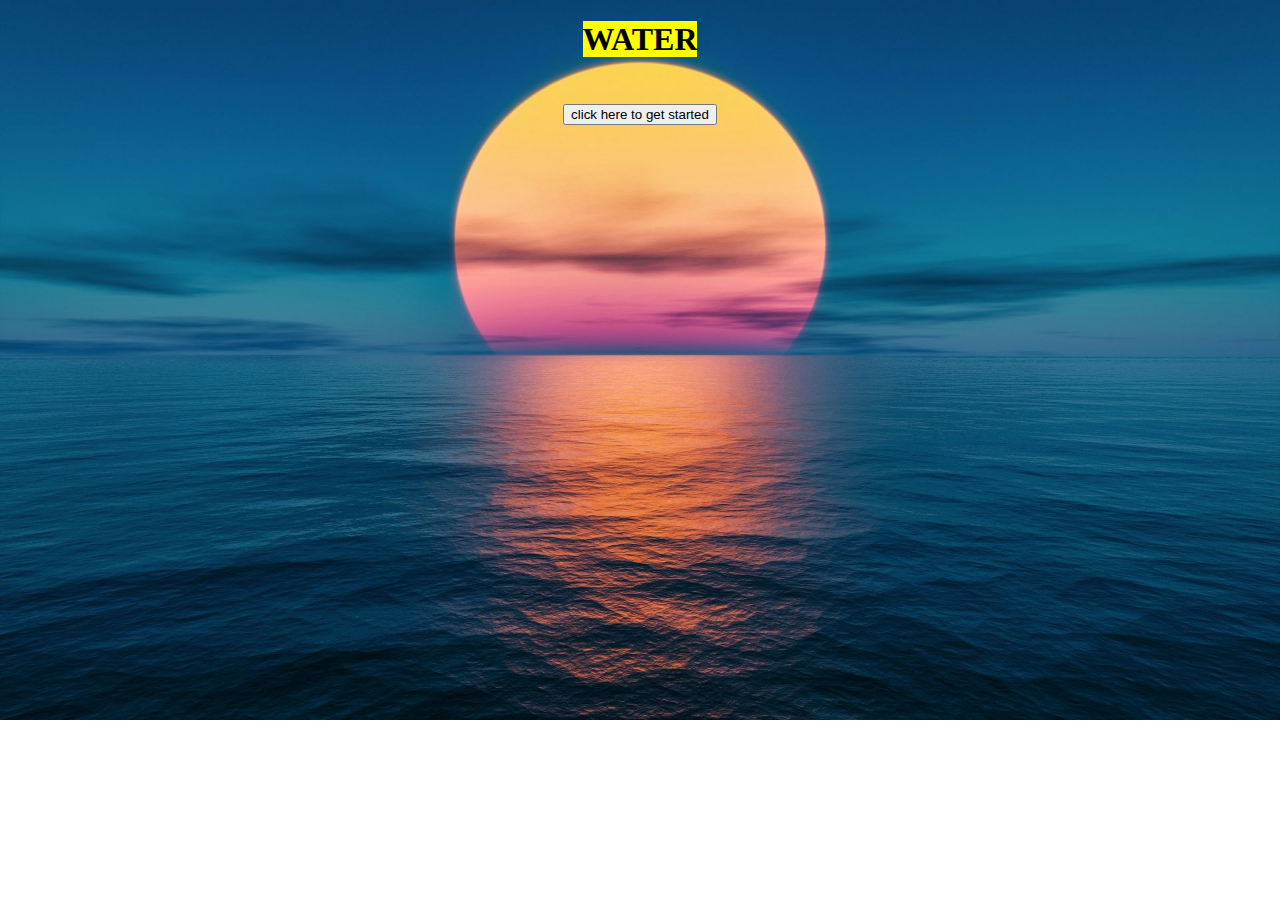
<file: index.html>
<!DOCTYPE html>
<html>
<head>
    <style>
		body {
			background-image:url('w.20.jpg');
			background-repeat: no-repeat;
			background-size: cover;
		}
	</style>
</head>
<body>  
<h1><center><mark>WATER</mark> </center>
<p><center><button onclick="document.location='w.3.html'">click here to get started</center></p>


	
</body>
</html>
</file>
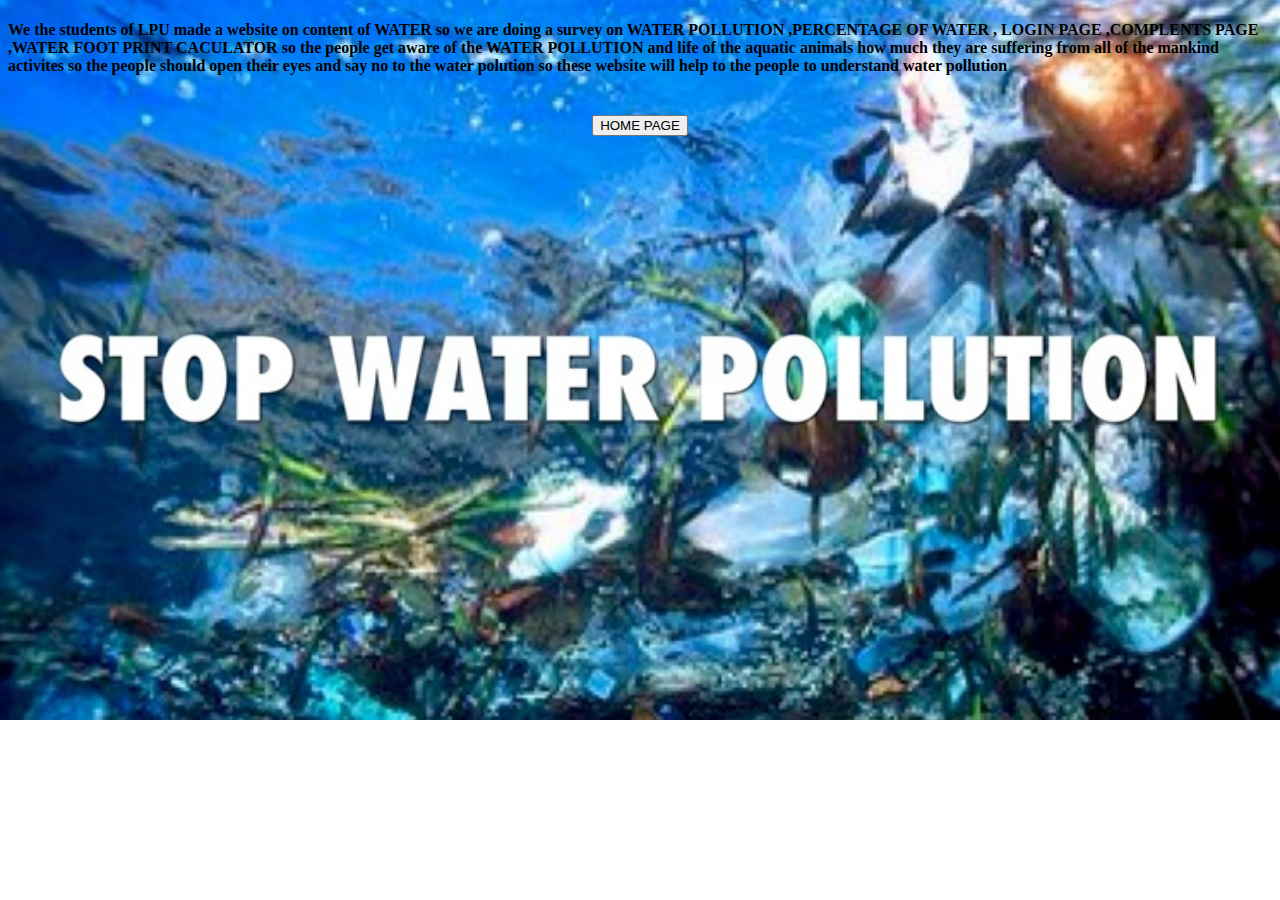
<file: 1 page.html>
<!doctype html>
<html>
    <head>
        <style>
            body {
                background-image:url('w.23.webp');
                background-repeat: no-repeat;
                background-size: cover;
            }
        </style>
    </head>
<p>
        <h4> We the students of LPU made a website on content
        of WATER so we are doing a survey on WATER POLLUTION ,PERCENTAGE OF WATER ,
        LOGIN PAGE ,COMPLENTS PAGE ,WATER FOOT PRINT CACULATOR
        so the people get aware of the WATER POLLUTION
        and life of the aquatic animals how much they are suffering from all of the mankind  activites so 
        the people should open their eyes and say no to the water polution so these website will help to the people
        to understand water pollution 
    </h4> </p><br>
<center><button onclick='document.location="w.3.html"'>HOME PAGE</center></button>

</p>
</body>
</html>
</file>
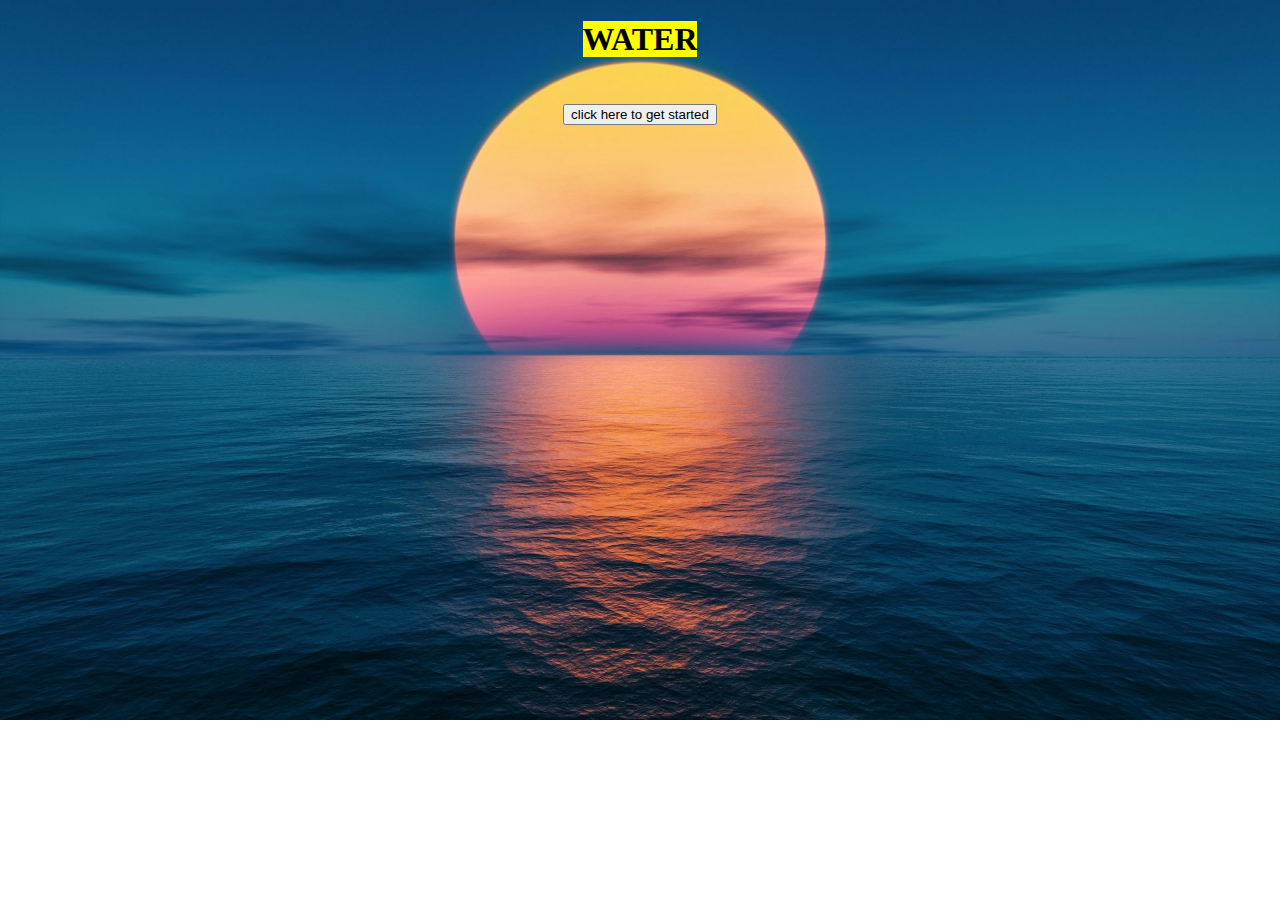
<file: CHE.html>
<!DOCTYPE html>
<html>
<head>
    <style>
		body {
			background-image:url('w.20.jpg');
			background-repeat: no-repeat;
			background-size: cover;
		}
	</style>
</head>
<body>  
<h1><center><mark>WATER</mark> </center>
<p><center><button onclick="document.location='w.3.html'">click here to get started</center></p>


</body>
</html>
</file>
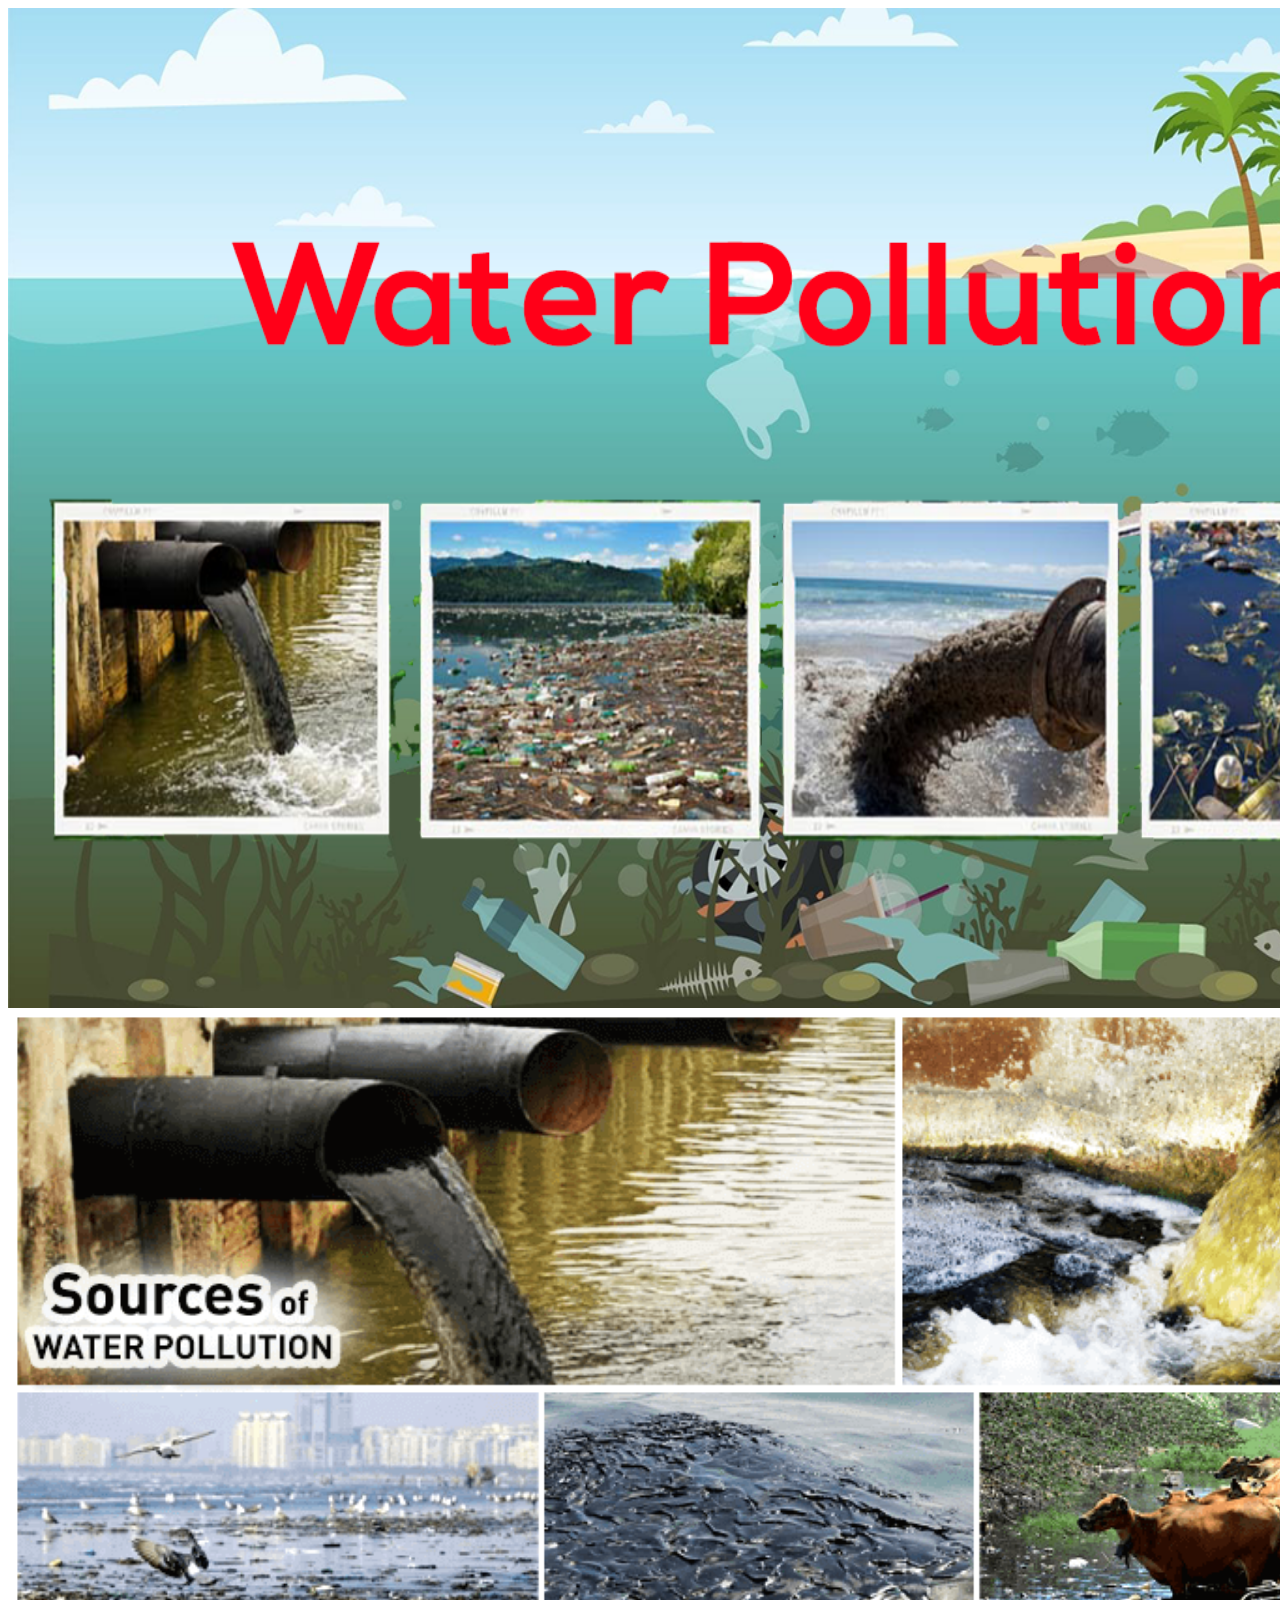
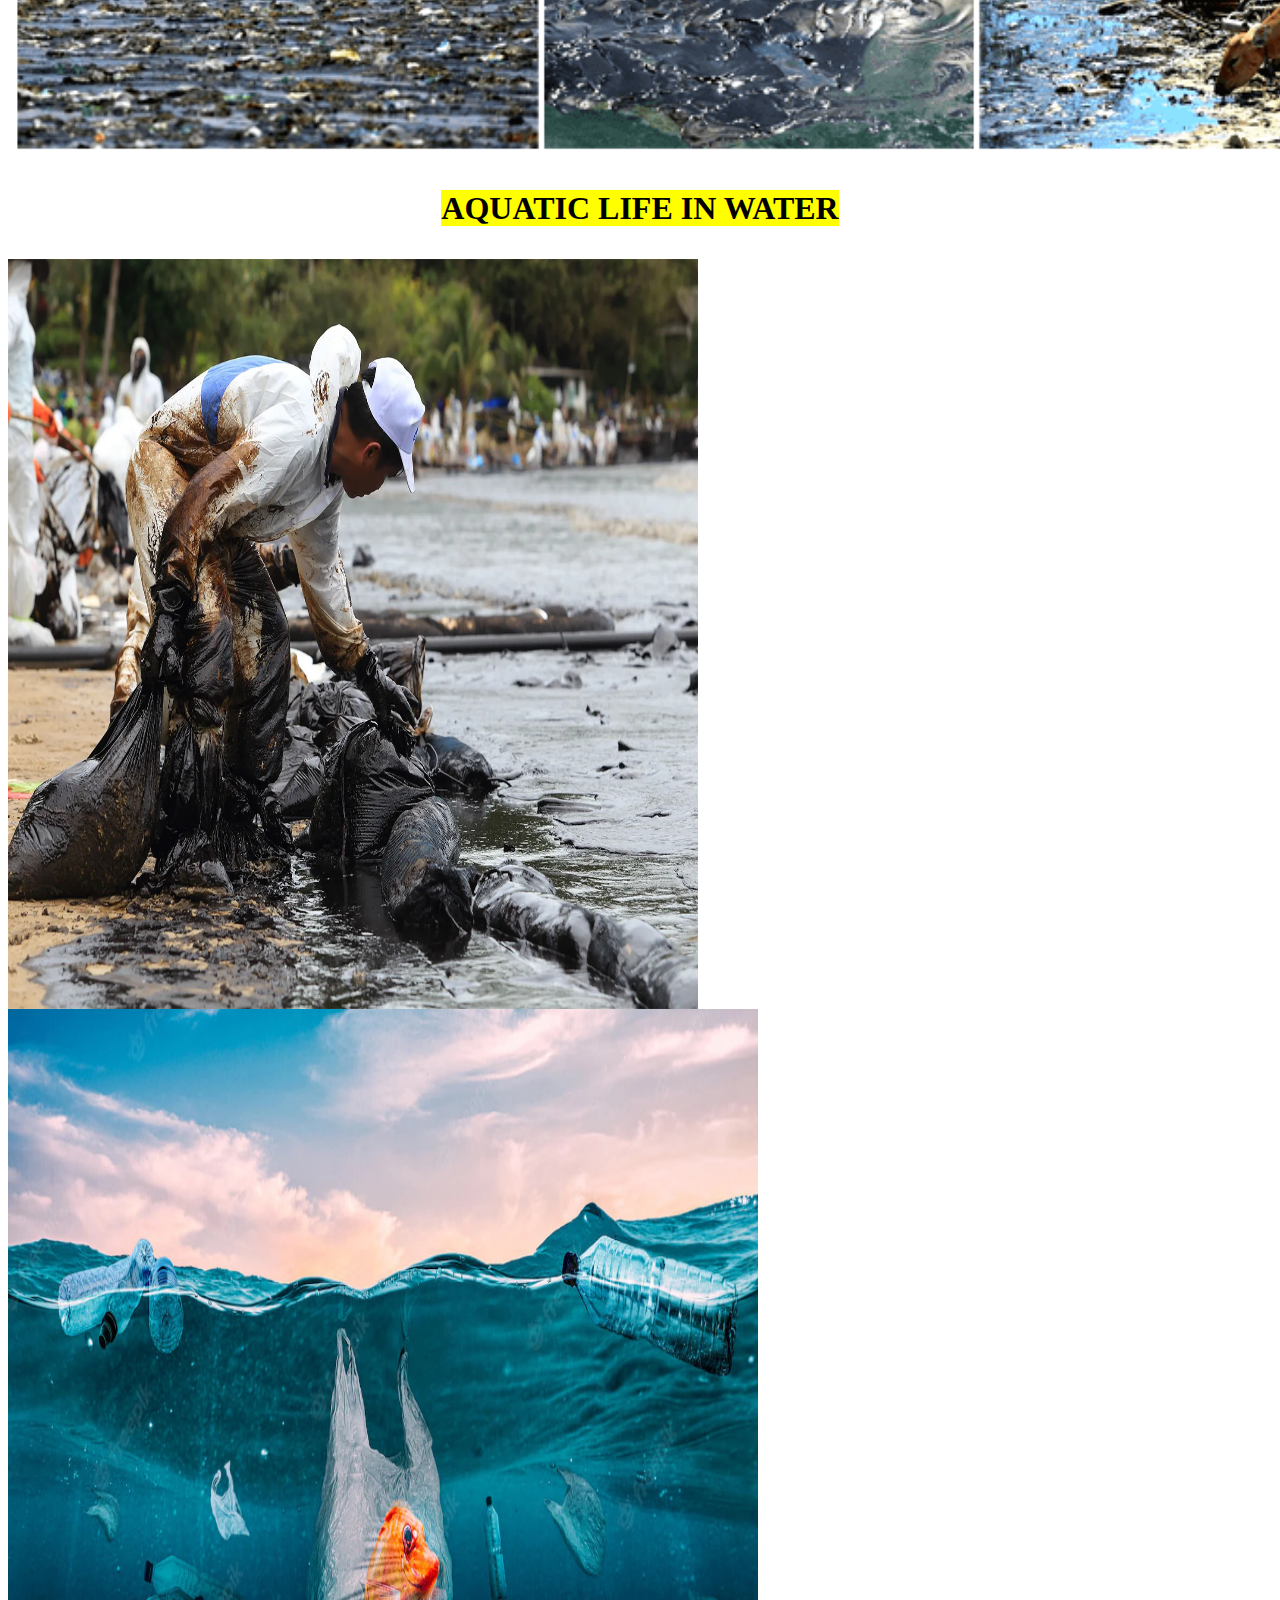
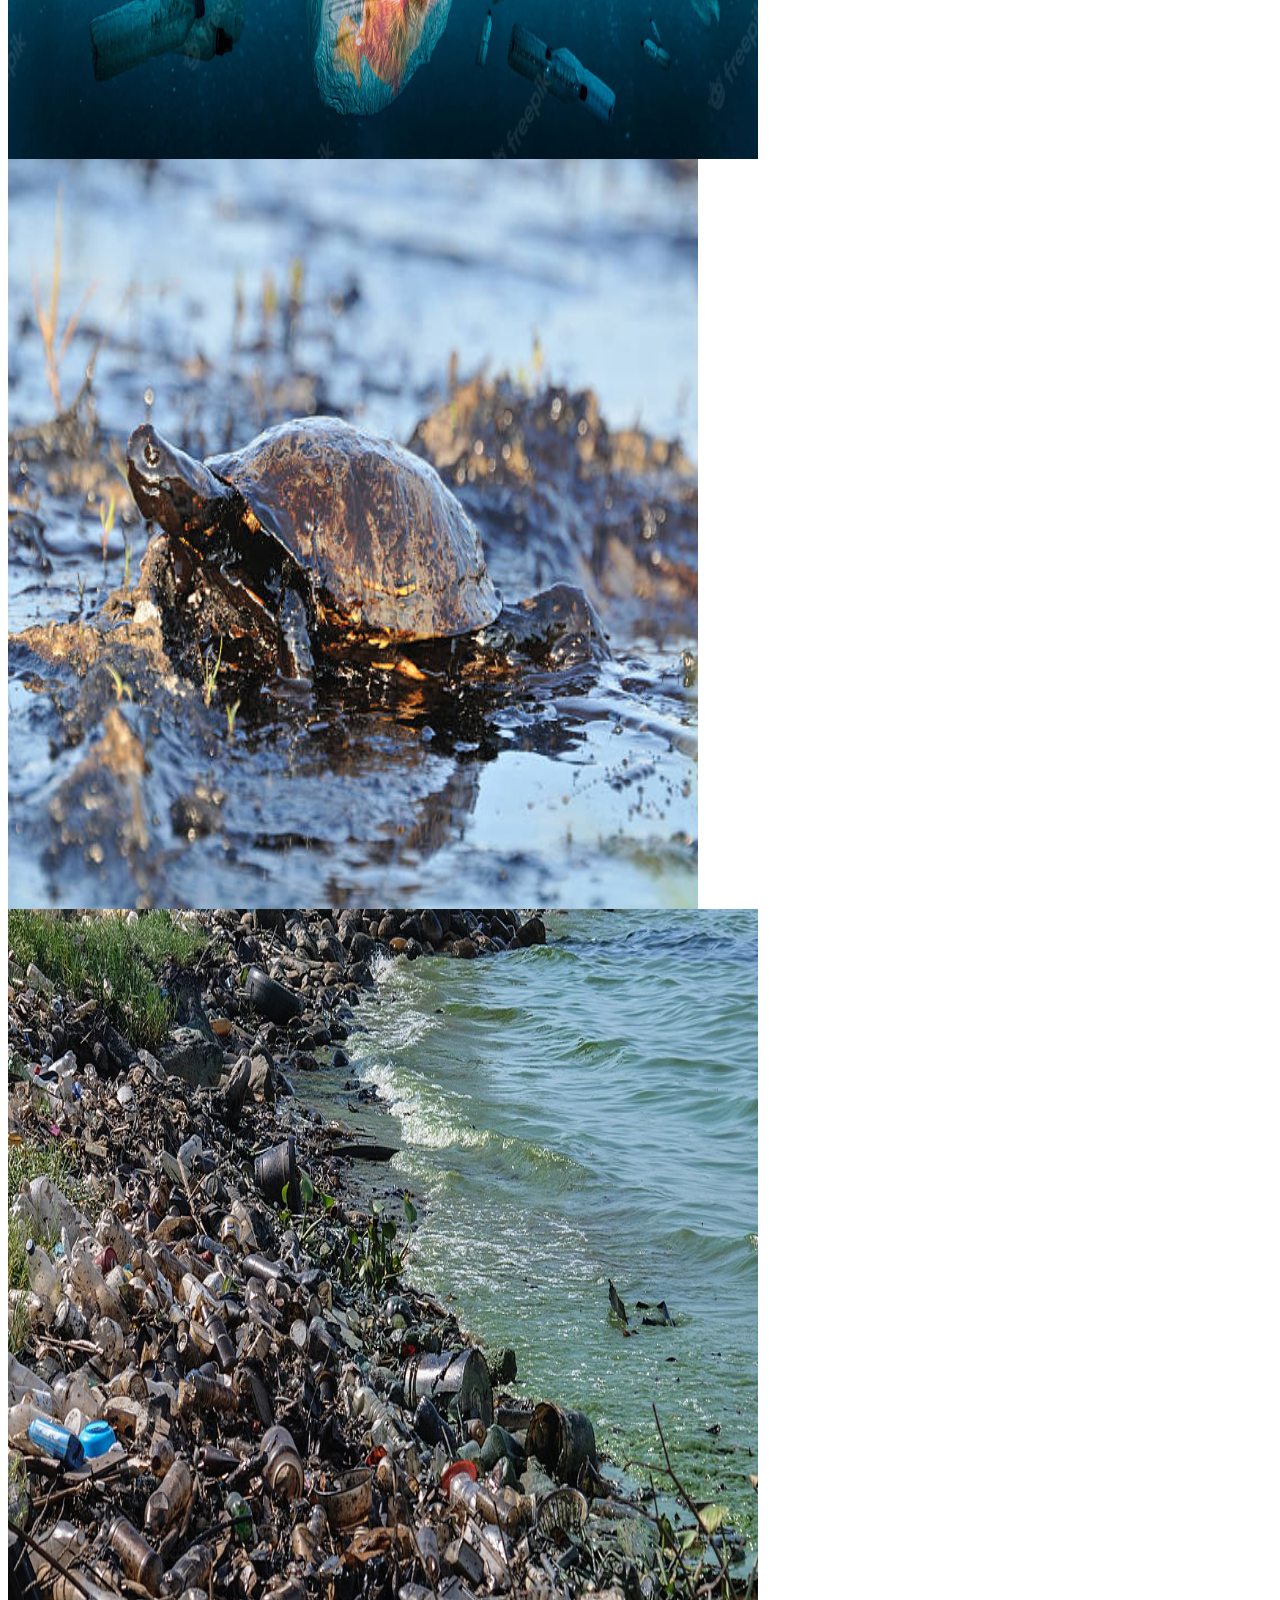
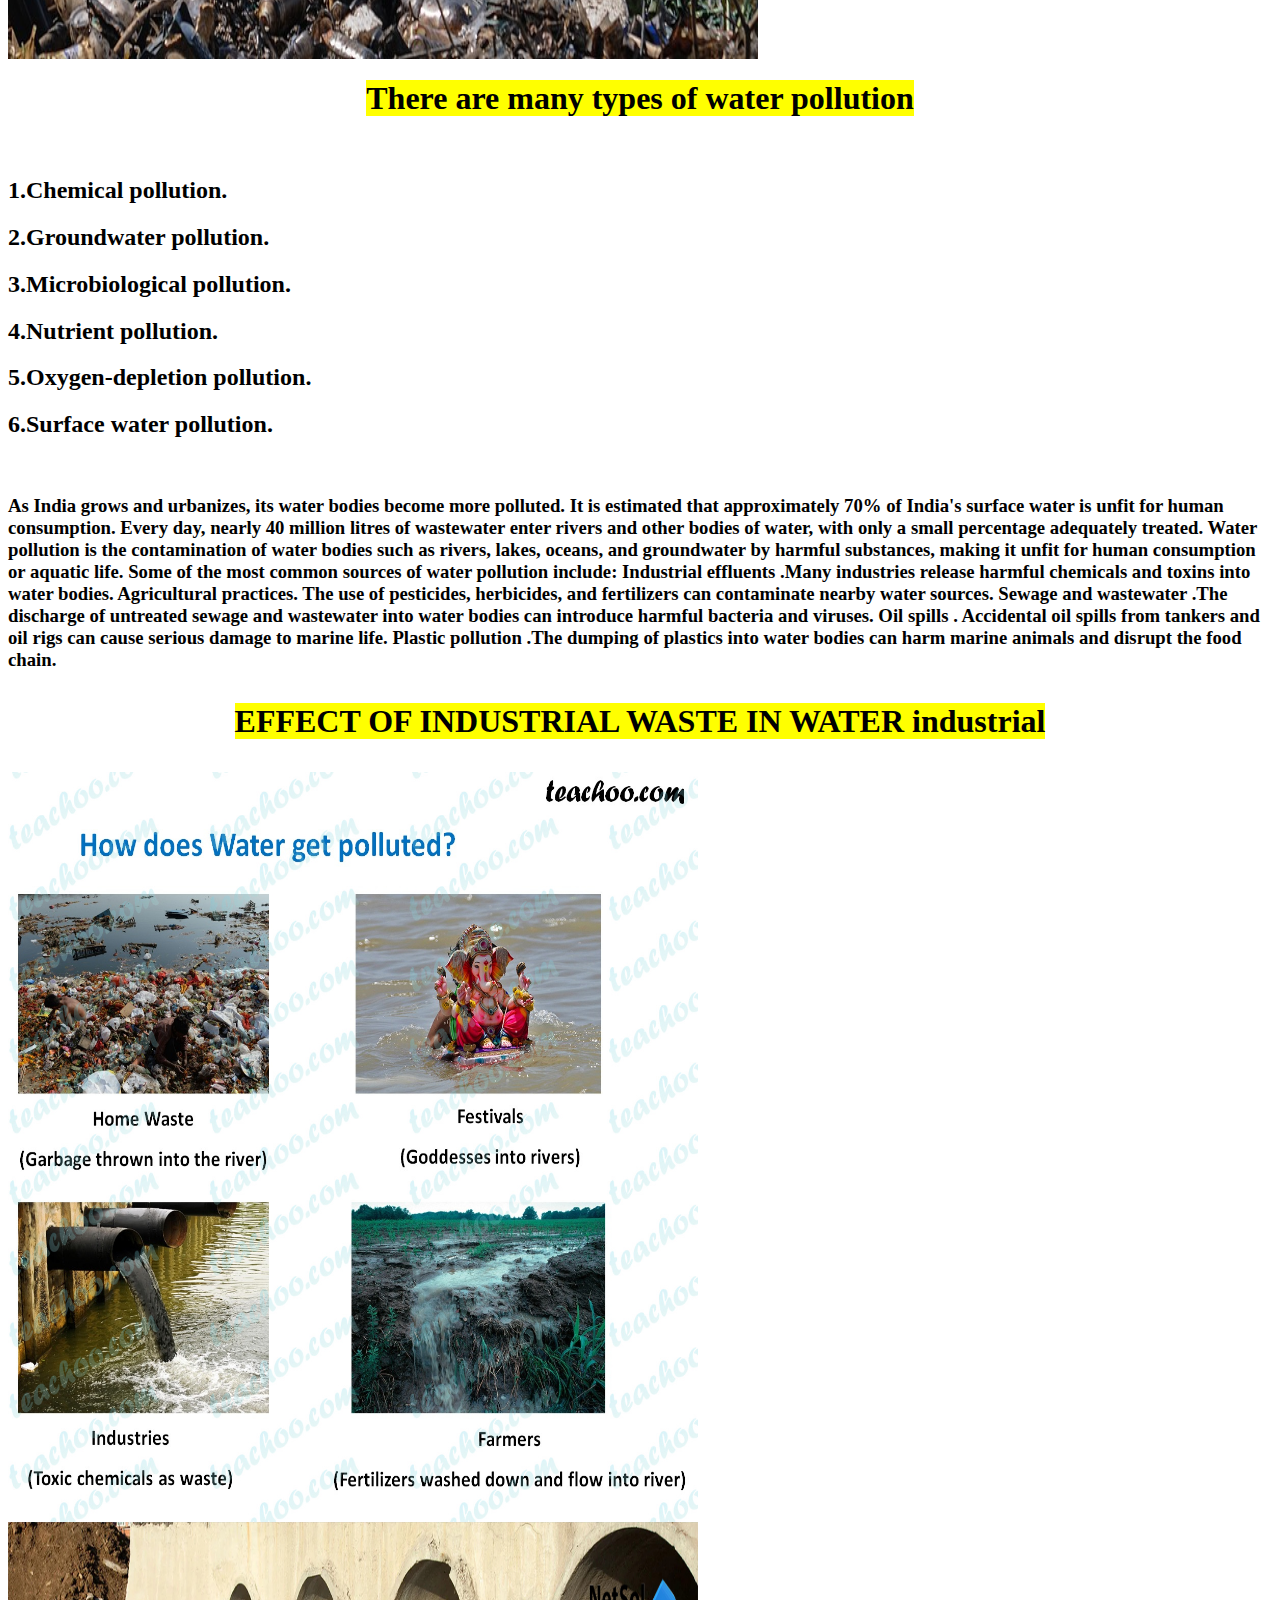
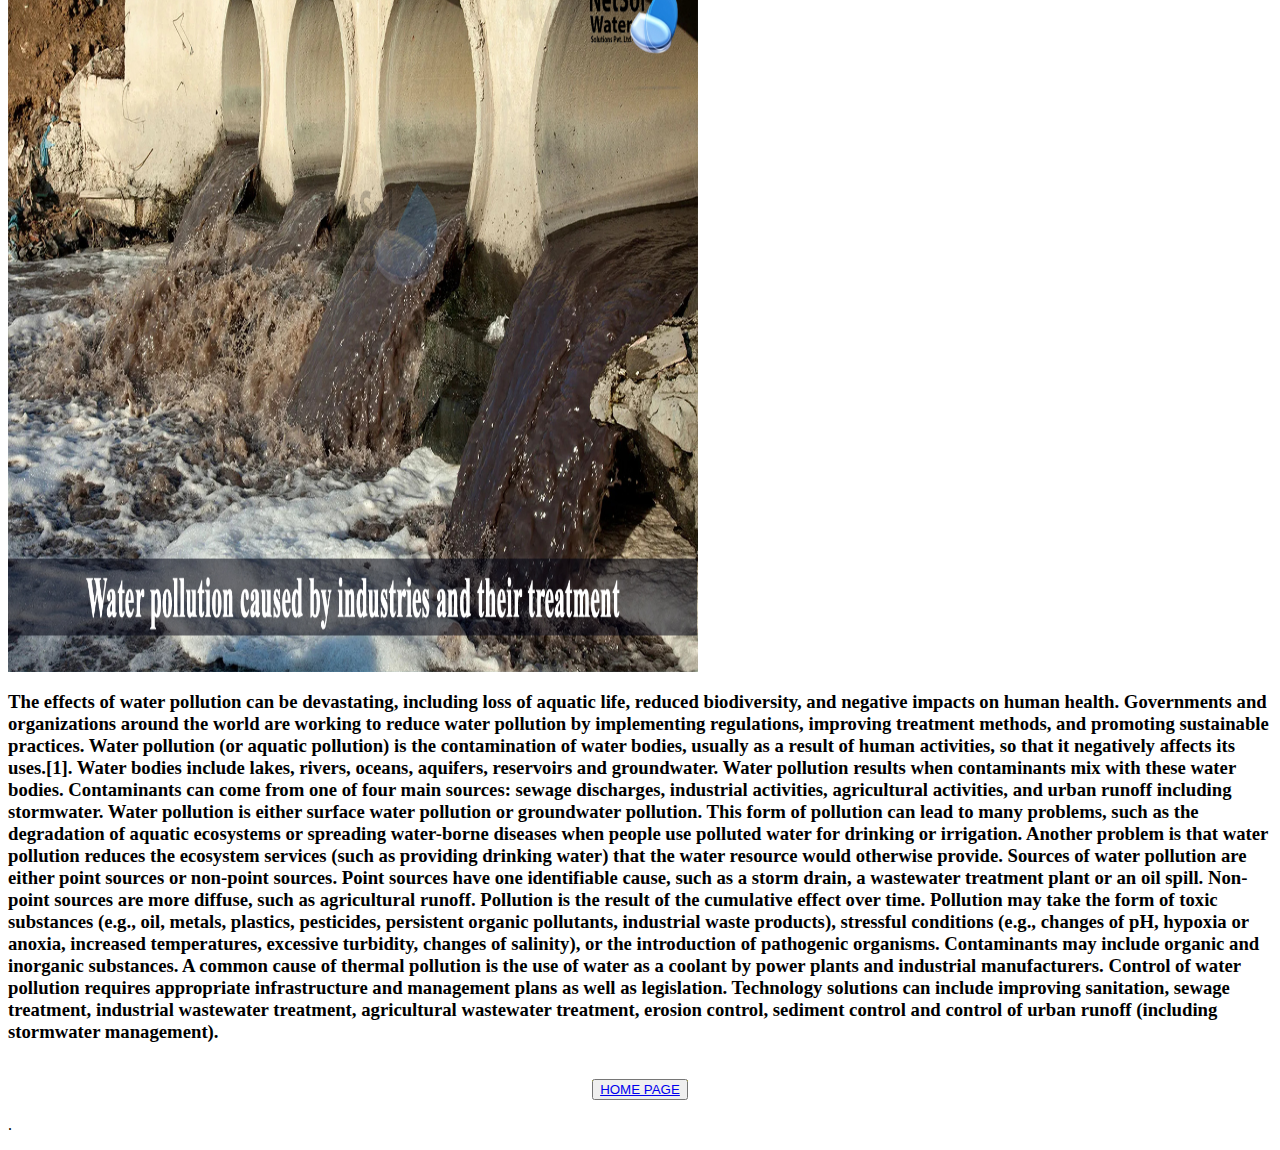
<file: che2.html>
<html>
<img src="w.9.png" width="1500" height="1000"><br>
<img src="w.14.png" width="1500" height="750">
<h1><p><center><mark>AQUATIC LIFE IN WATER</mark></p></center></html></h1></mark>
<img src="w.6.webp" width="690" height="750">
<img src="w.12.jpg" width="750" height="750">
<img src="w.8.jpg" width="690" height="750">
<img src="pt.17.jpg" width="750" height="750"><br>
<body>
    <p><h1><center><mark>There are many types of water pollution </h1></center></mark> <br>
        <p><h2> 1.Chemical pollution.</h2>
            <h2>2.Groundwater pollution.</h2>
            <h2>3.Microbiological pollution.</h2>
            <h2>4.Nutrient pollution.</h2>
            <h2>5.Oxygen-depletion pollution.</h2>
            <h2>6.Surface water pollution.</h2></p><br>
<p><h3>As India grows and urbanizes, its water bodies become more polluted. It is estimated that approximately 70% of India's surface water is unfit for human consumption. Every day, nearly 40 million litres of wastewater enter rivers and other bodies of water, with only a small percentage adequately treated.                                                  Water pollution is the contamination of water bodies such as rivers, lakes, oceans, and groundwater by harmful substances, making it unfit for human consumption or aquatic life. Some of the most common sources of water pollution include:

    Industrial effluents .Many industries release harmful chemicals and toxins into water bodies.
    
    Agricultural practices. The use of pesticides, herbicides, and fertilizers can contaminate nearby water sources.
    
    Sewage and wastewater .The discharge of untreated sewage and wastewater into water bodies can introduce harmful bacteria and viruses.
    
    Oil spills . Accidental oil spills from tankers and oil rigs can cause serious damage to marine life.
    
    Plastic pollution .The dumping of plastics into water bodies can harm marine animals and disrupt the food chain.</h3></p>

    <h1><p><center><mark>EFFECT OF INDUSTRIAL WASTE IN WATER industrial  </mark></p></center></html></h1></mark>
<img src="w.15.jpg" width="690" height="750">
<img src="w.16.jpg" width="690" height="750"><br>
<p><h3>The effects of water pollution can be devastating, including loss of aquatic life, reduced biodiversity, and negative impacts on human health. Governments and organizations around the world are working to reduce water pollution by implementing regulations, improving treatment methods, and promoting sustainable practices.
Water pollution (or aquatic pollution) is the contamination of water bodies, usually as a result of human activities, so that it negatively affects its uses.[1]. Water bodies include lakes, rivers, oceans, aquifers, reservoirs and groundwater. Water pollution results when contaminants mix with these water bodies. Contaminants can come from one of four main sources: sewage discharges, industrial activities, agricultural activities, and urban runoff including stormwater. Water pollution is either surface water pollution or groundwater pollution. This form of pollution can lead to many problems, such as the degradation of aquatic ecosystems or spreading water-borne diseases when people use polluted water for drinking or irrigation. Another problem is that water pollution reduces the ecosystem services (such as providing drinking water) that the water resource would otherwise provide.
Sources of water pollution are either point sources or non-point sources. Point sources have one identifiable cause, such as a storm drain, a wastewater treatment plant or an oil spill. Non-point sources are more diffuse, such as agricultural runoff. Pollution is the result of the cumulative effect over time. Pollution may take the form of toxic substances (e.g., oil, metals, plastics, pesticides, persistent organic pollutants, industrial waste products), stressful conditions (e.g., changes of pH, hypoxia or anoxia, increased temperatures, excessive turbidity, changes of salinity), or the introduction of pathogenic organisms. Contaminants may include organic and inorganic substances. A common cause of thermal pollution is the use of water as a coolant by power plants and industrial manufacturers.
Control of water pollution requires appropriate infrastructure and management plans as well as legislation. Technology solutions can include improving sanitation, sewage treatment, industrial wastewater treatment, agricultural wastewater treatment, erosion control, sediment control and control of urban runoff (including stormwater management).</h3></p><br>
   <center><mark><button><a href="w.3.html">HOME PAGE</a></center></p></mark></button>.
</p>
</body>
</html>
</file>
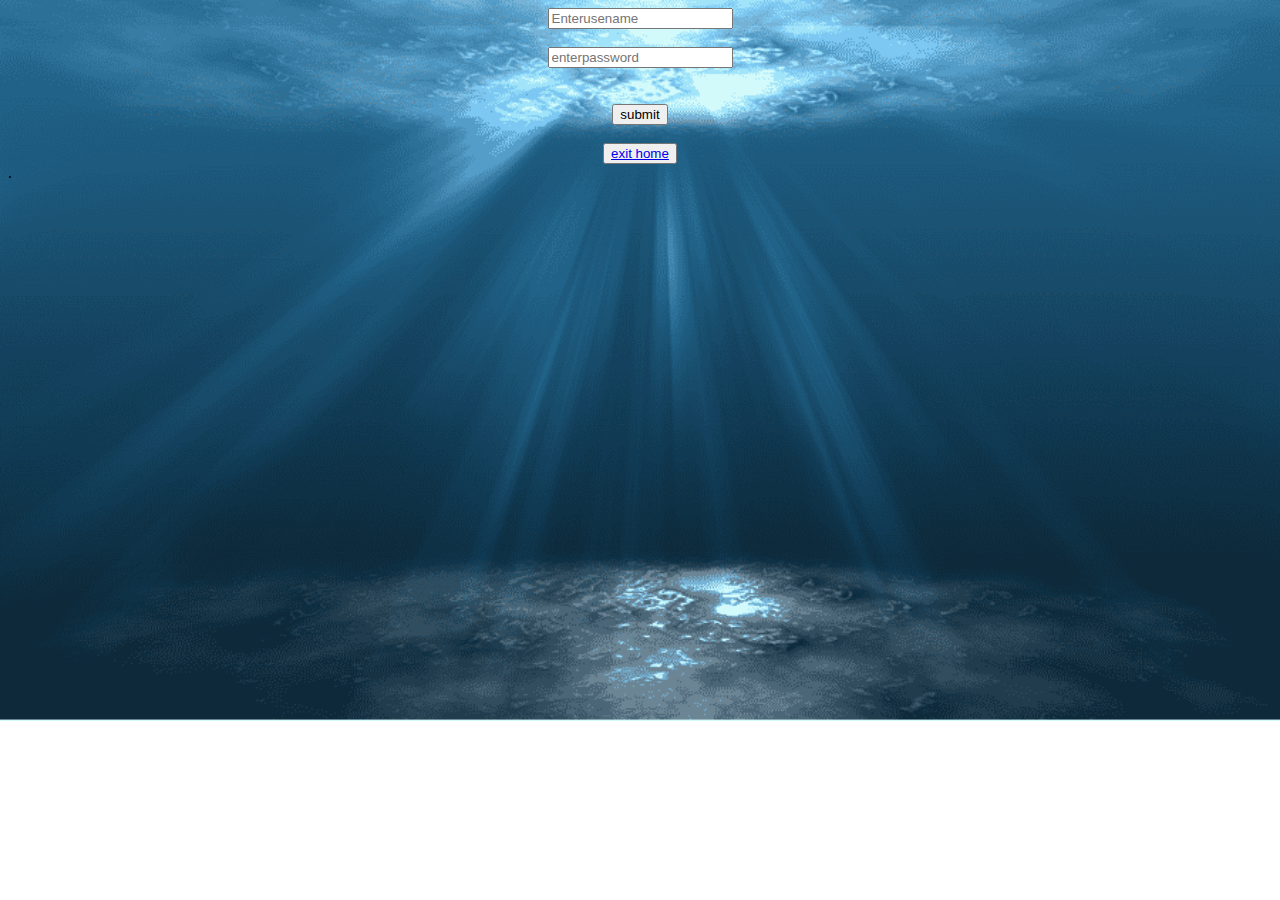
<file: che3.html>
<!DOCTYPE html>
<html>
<head>
    <style>
		body {
			background-image:url('pt.14.png');
			background-repeat: no-repeat;
			background-size: cover;
		}
	</style>
	<title>LOGIN PAGE</title>
</head>
<body>
<center><input type="text"width="100"height="20"placeholder="Enterusename"name="username"required></center><br/>
<center><input type="text"width="100"height="20"placeholder="enterpassword"name="password"required></center><br/><br>
<center><button onclick="document.location='che4.html'">submit</button> </center><br>
<center><button><a href="w.3.html">exit home</a></button></center>.

</body>
</html>
</file>
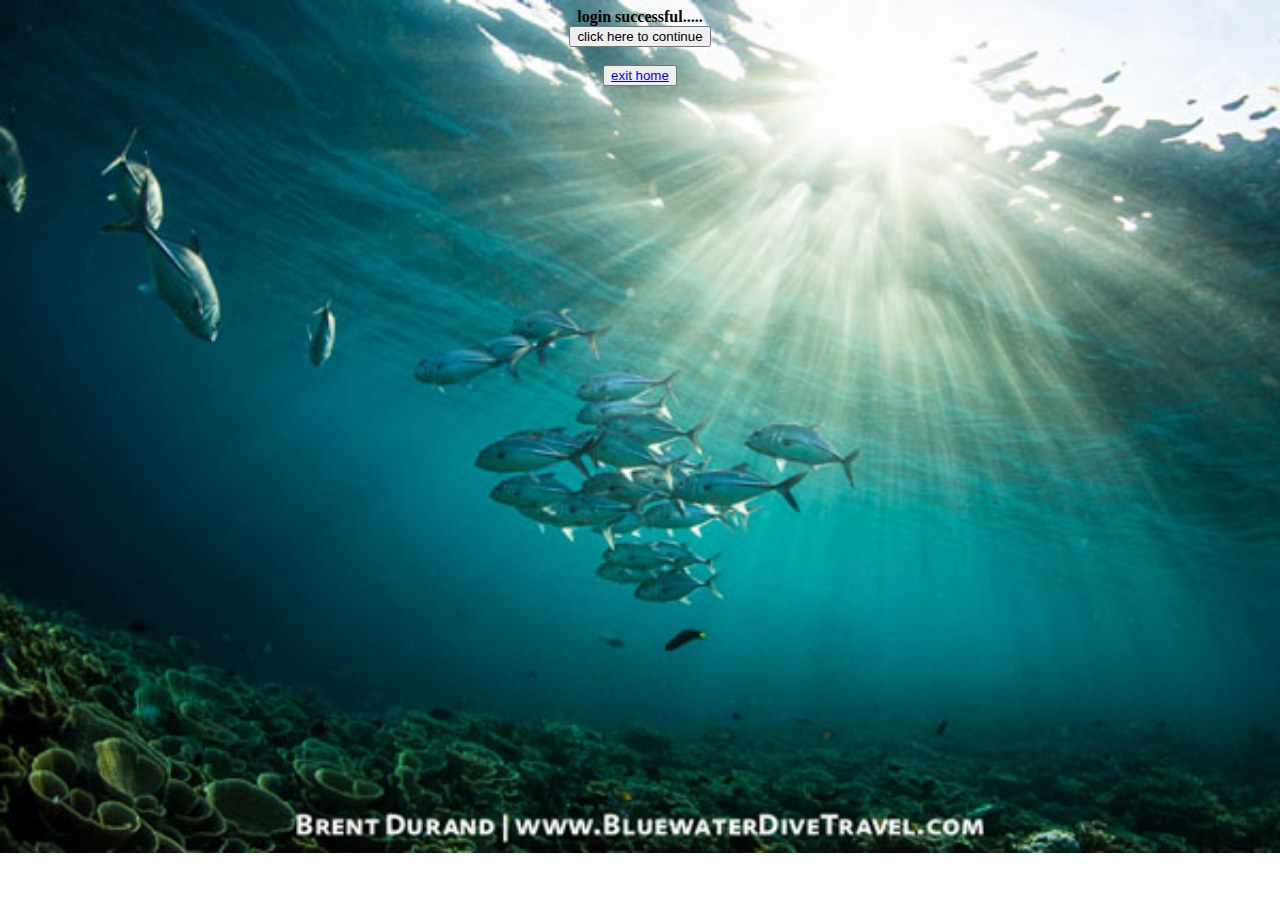
<file: che4.html>
<!DOCTYPE html>
<html>
<head>
    <style>
		body {
			background-image:url('pt.15.jpg');
			background-repeat: no-repeat;
			background-size: cover;
		}
	</style>
</head>
<body>  
<center><b>login successful.....</b><br />
    <button onclick="document.location='w.3.html'">click here to continue</button></center><br>
    <center><button><a href="w.3.html">exit home</a></button></center>.
    
    </body>
    </html>
</file>
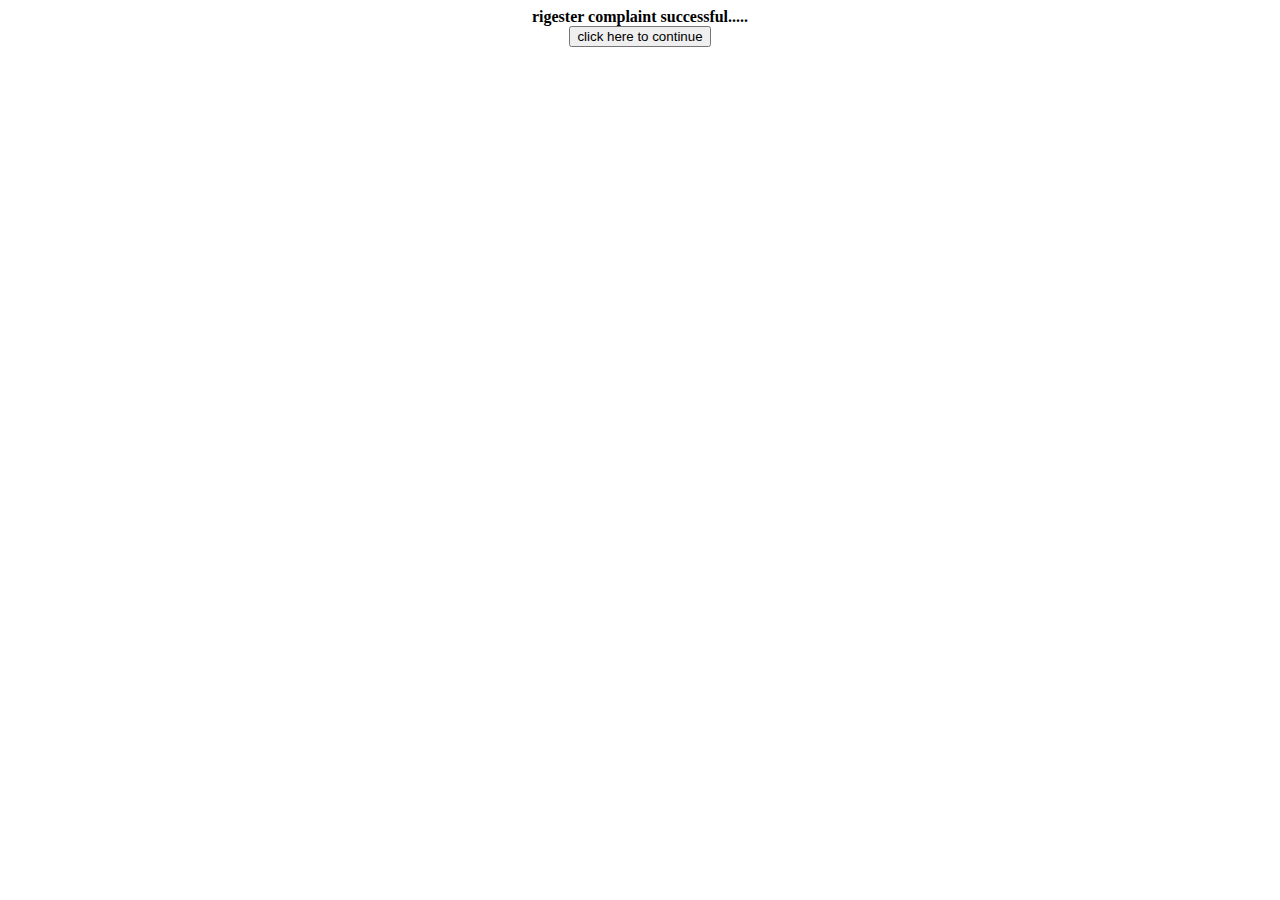
<file: che5.html>
<!doctype html>
<html>
<head>
</head>
<body>
<center><b>rigester complaint  successful.....</b><br />
<button onclick="document.location='w.3.html'">click here to continue</button></center>

</body>
</html>
</file>
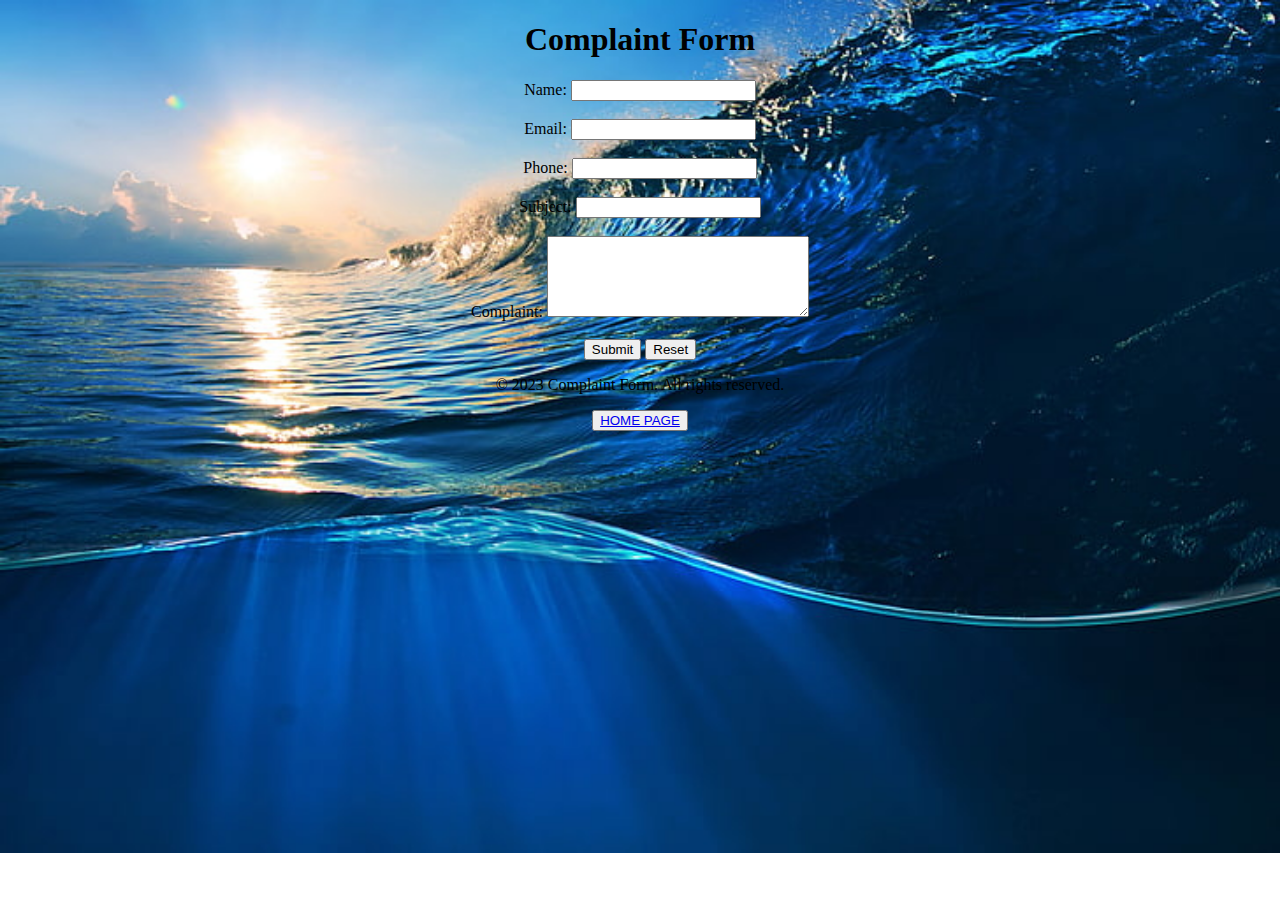
<file: com.html>
<!DOCTYPE html>
<html>
<head>
    <style>
		body {
			background-image: url('pt.13.jpg');
			background-repeat: no-repeat;
			background-size: cover;
		}
	</style>
	<title>Complaint Form</title>
</head>
<body>
	<center>

	<header>
		<h1>Complaint Form</h1>
	</header>

	<main>
		<form action="#" method="post">
			<label for="name">Name:</label>
			<input type="text" id="name" name="name" required><br><br>

			<label for="email">Email:</label>
			<input type="email" id="email" name="email" required><br><br>

			<label for="phone">Phone:</label>
			<input type="tel" id="phone" name="phone" required><br><br>

			<label for="subject">Subject:</label>
			<input type="text" id="subject" name="subject" required><br><br>

			<label for="complaint">Complaint:</label>
			<textarea id="complaint" name="complaint" rows="5" cols="30" required></textarea><br><br>

			<input type="submit" value="Submit">
			<input type="reset" value="Reset">
		</form>
	</main>

	<footer>
		<p>&copy; 2023 Complaint Form. All rights reserved.</p>
	</footer>

	    <button><a href="w.3.html">HOME PAGE</a></button>
	</center>
</body>
</html>
</file>
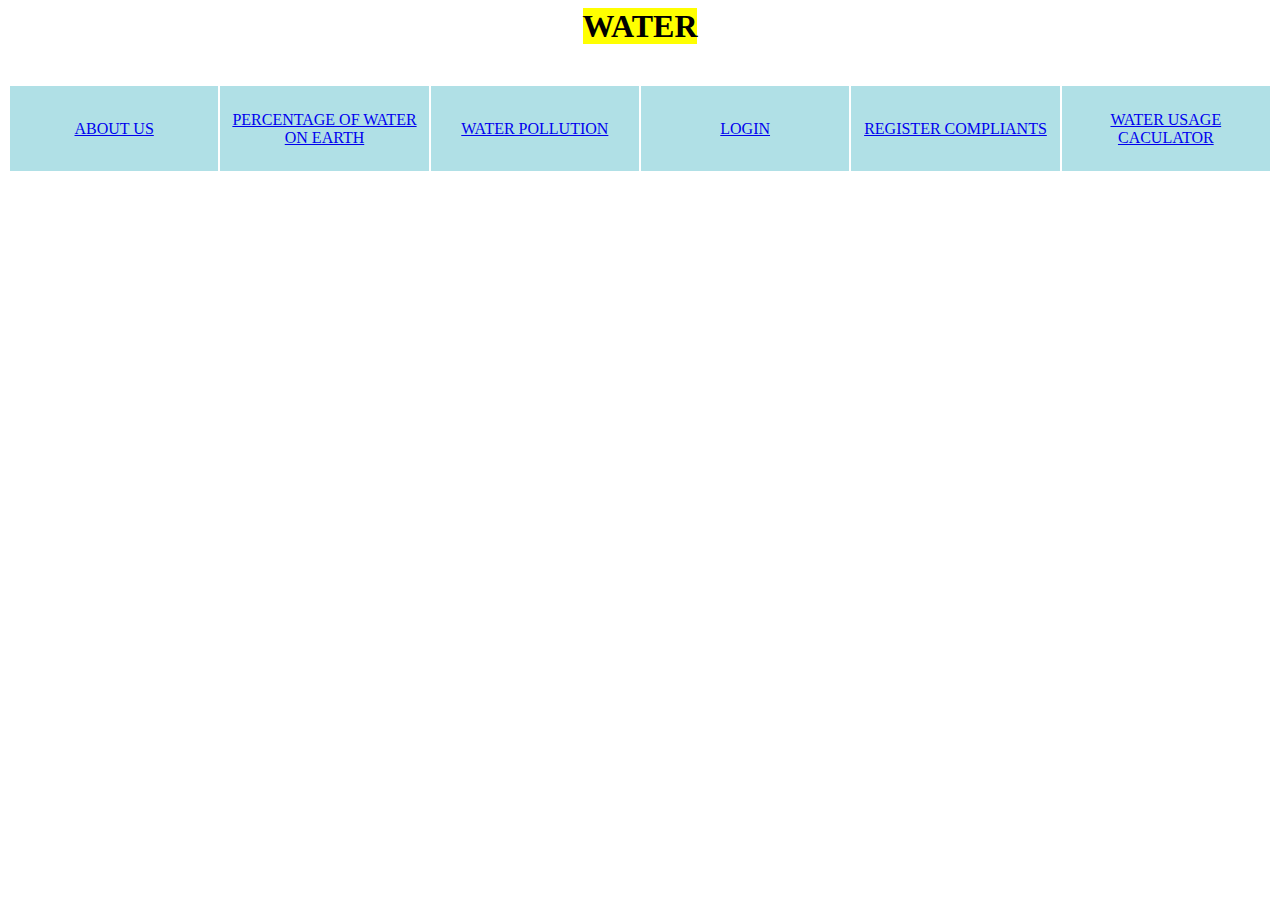
<file: w.3.html>
<html>
	    <head>
                   <h1><center><b><b><mark>WATER</b><mark></b><center></h1>
					<link rel="stylesheet" href="w.4.css" > 	
	    </head>
	    

	    	     
<body>
	<table border="0%" width="100%" height="10%">
<tr id="row-1">  
<td width="10.5%" align="center"  bgcolor="powderblue"><font color="white"><b></b><a href="1 page.html">ABOUT US</a></td>
<td width="10.5%" align="center"  bgcolor="powderblue"><font color="white"><b></b><a href="che1.html">PERCENTAGE OF WATER ON EARTH</td>
<td width="10.5%" align="center"  bgcolor="powderblue"><font color="white"><b></b><a href="che2.html">WATER POLLUTION</td>
<td width="10.5%" align="center"  bgcolor="powderblue"><font color="white"><b></b><a href="che3.html">LOGIN</a></td>
<td width="10.5%" align="center"  bgcolor="powderblue"><font color="white"><b></b><a href="com.html">REGISTER COMPLIANTS</a></td>
<td width="10.5%" align="center"  bgcolor="powderblue"><font color="white"><b></b><a href="https://www.watercalculator.org/".html">WATER USAGE CACULATOR</a></td><br>

</tr>
</table>

</body>
</html>
</file>
<file: w.4.css>
body{
     background-size: cover;
      background-position: center; 
      background-repeat: no-repeat;
       transition: 5s;
        animation-name: animate; 
        animation-direction: alternate-reverse;
         animation-duration:30s ; 
         animation-fill-mode:forwards ; 
         animation-iteration-count:infinite ; 
         animation-play-state:running ; 
         animation-timing-function:ease-in-out ; }
          @keyframes animate{ 
            0%{
                 background-image:url(pt.12.png)
                 }
          20%{ 
            background-image:url(pt.13.jpg) 
        }
        40%{
             background-image:url(pt.14.png) 
            }
        60%{ 
            background-image:url(w.21.jpg)
         }
        80%{ 
            background-image:url(w.20.jpg) 
        }
        100%{ 
            background-image:url(w.2.webp)     } }
</file>
